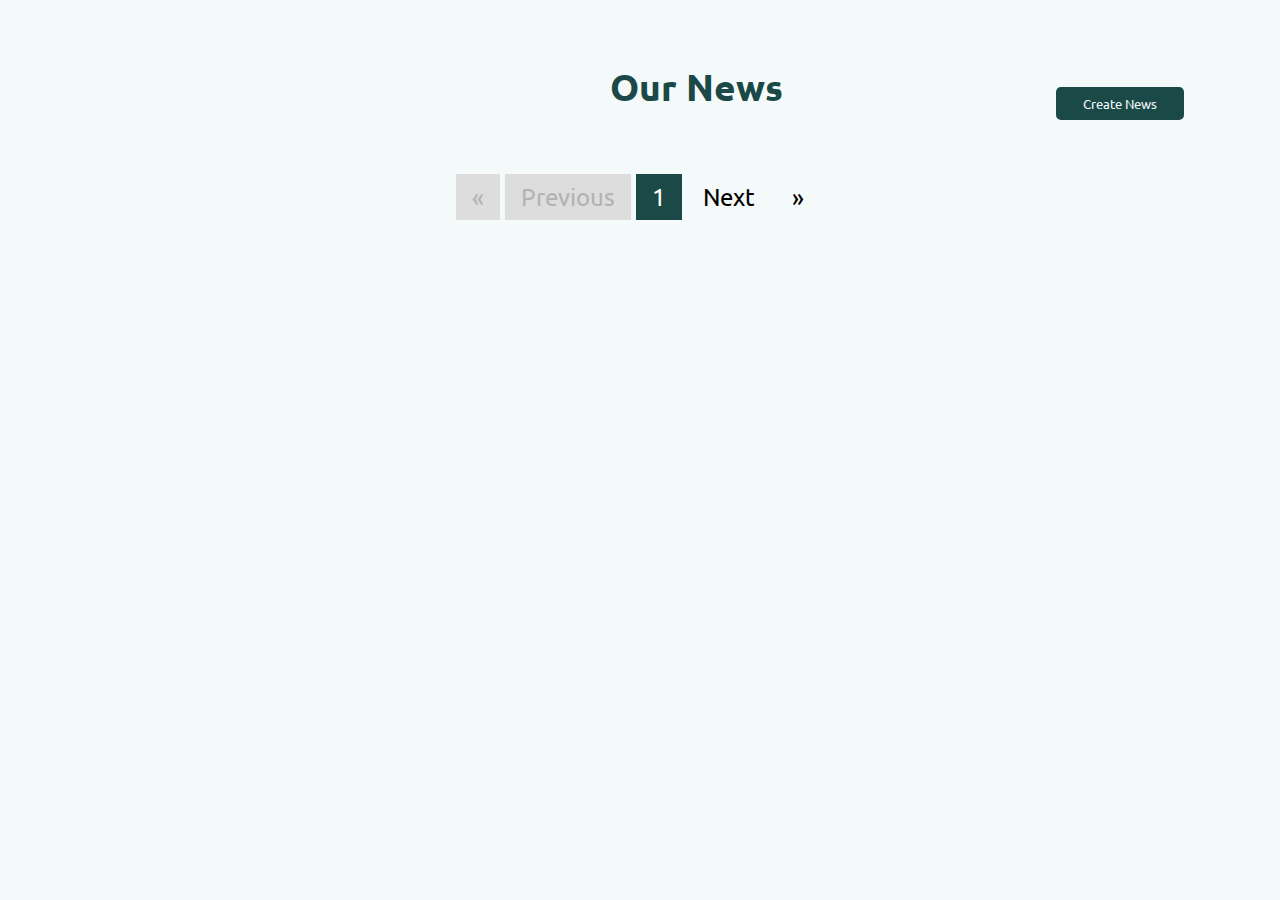
<file: index.html>
<!DOCTYPE html>
<html lang="en">
<head>
    <meta charset="UTF-8">
    <meta http-equiv="X-UA-Compatible" content="IE=edge">
    <link rel="stylesheet" href="./style/style.css"/>
    <meta name="viewport" content="width=device-width, initial-scale=1.0">
    <title>Javascript News Post test</title>
</head>
<body>
    <main class="container">
        <header>
            <div style="flex: 1;"></div>
            <h1  style="flex: 3;" >Our News</h1>
            <a href="./pages/createNews.html"><button  style="flex: 1;">Create News</button></a>
        </header>
        <section class="newsPosts" id="newsPosts">
           
        </section>
        <div class="pagination">
            <button id="first" onclick="firstPage()">&laquo;</button> 
            <button id="previous" onclick="previousPage()">Previous</button> 
            <p class="active" href="#" id="currentPage">1</p>
            <button id="next" onclick="nextPage()">Next</button> 
            <button id="last" onclick="lastPage()">&raquo;</button> 
          </div>
    </main>
    <script src="./scripts/script.js"></script>
</body>

</html>
</file>
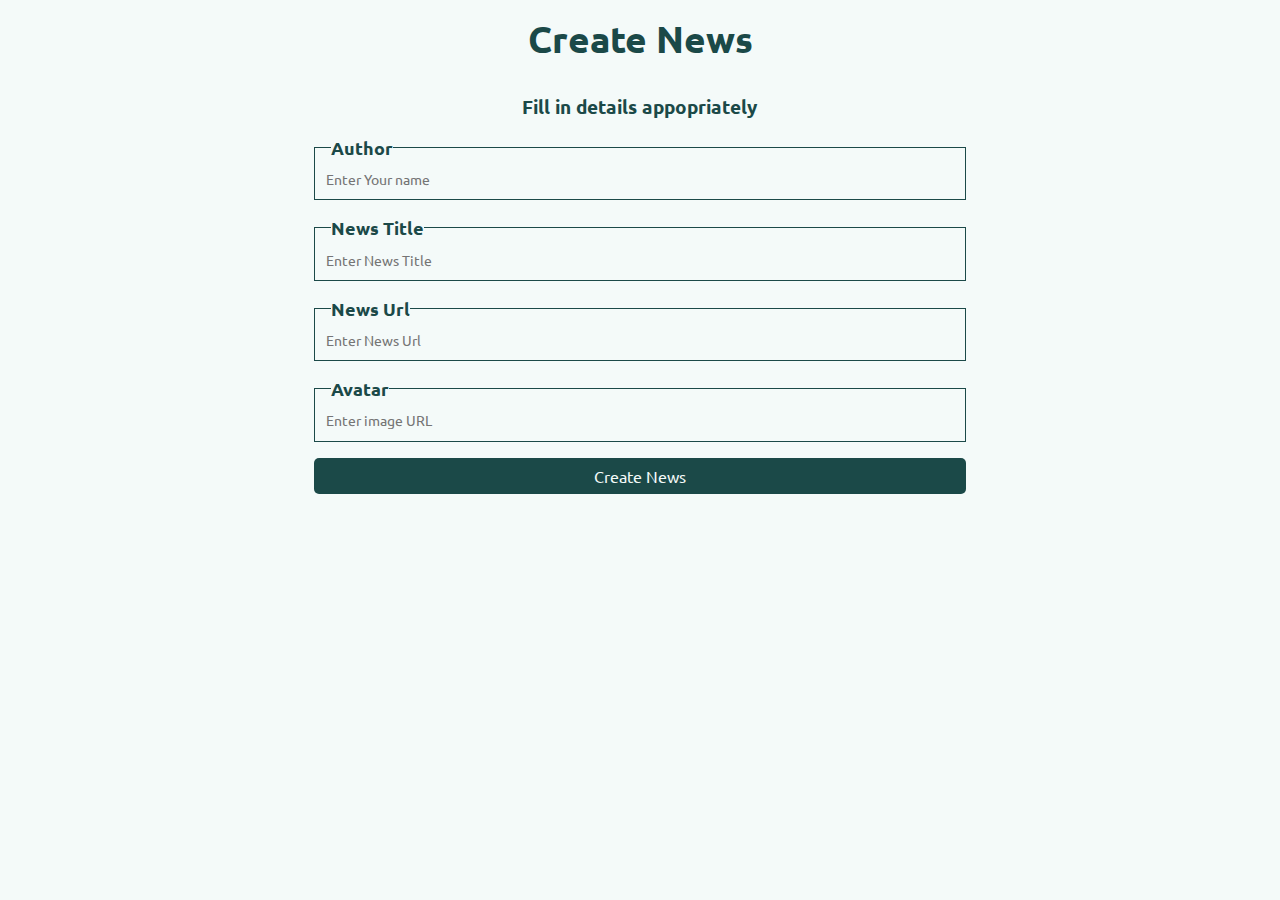
<file: pages/createNews.html>
<!DOCTYPE html>
<html lang="en">

<head>
    <meta charset="UTF-8">
    <meta http-equiv="X-UA-Compatible" content="IE=edge">
    <meta name="viewport" content="width=device-width, initial-scale=1.0">
    <title>Javascript News Post test</title>
    <link rel="stylesheet" href="../style/style.css" />

</head>

<body>
    <main class="nContainer">
        <header>
            <h1 id="newsTitle">Create News</h1>
        </header>
        <form name="createForm" class="createForm" id="createForm" method="post" action="#!">
            <h3>Fill in details appopriately</h3>
            <fieldset>
                <legend>Author</legend>
                <input type="text" id="author" placeholder="Enter Your name" required /><br>
            </fieldset>
            <fieldset>
                <legend>News Title</legend>
                <input type="text" id="title" placeholder="Enter News Title" required /><br>
            </fieldset>
            <fieldset>
                <legend>News Url</legend>
                <input type="text" id="newsurl" placeholder="Enter News Url" required /><br>
            </fieldset>
            <fieldset>
                <legend>Avatar</legend>
                <input type="text" id="imageurl" placeholder="Enter image URL" required /><br>
            </fieldset>
            <button type="submit" id="sendNews">Create News</button>
        </form>
        </form>
    </main>
    <script src="../scripts/createNews.js"></script>

</body>

</html>
</file>
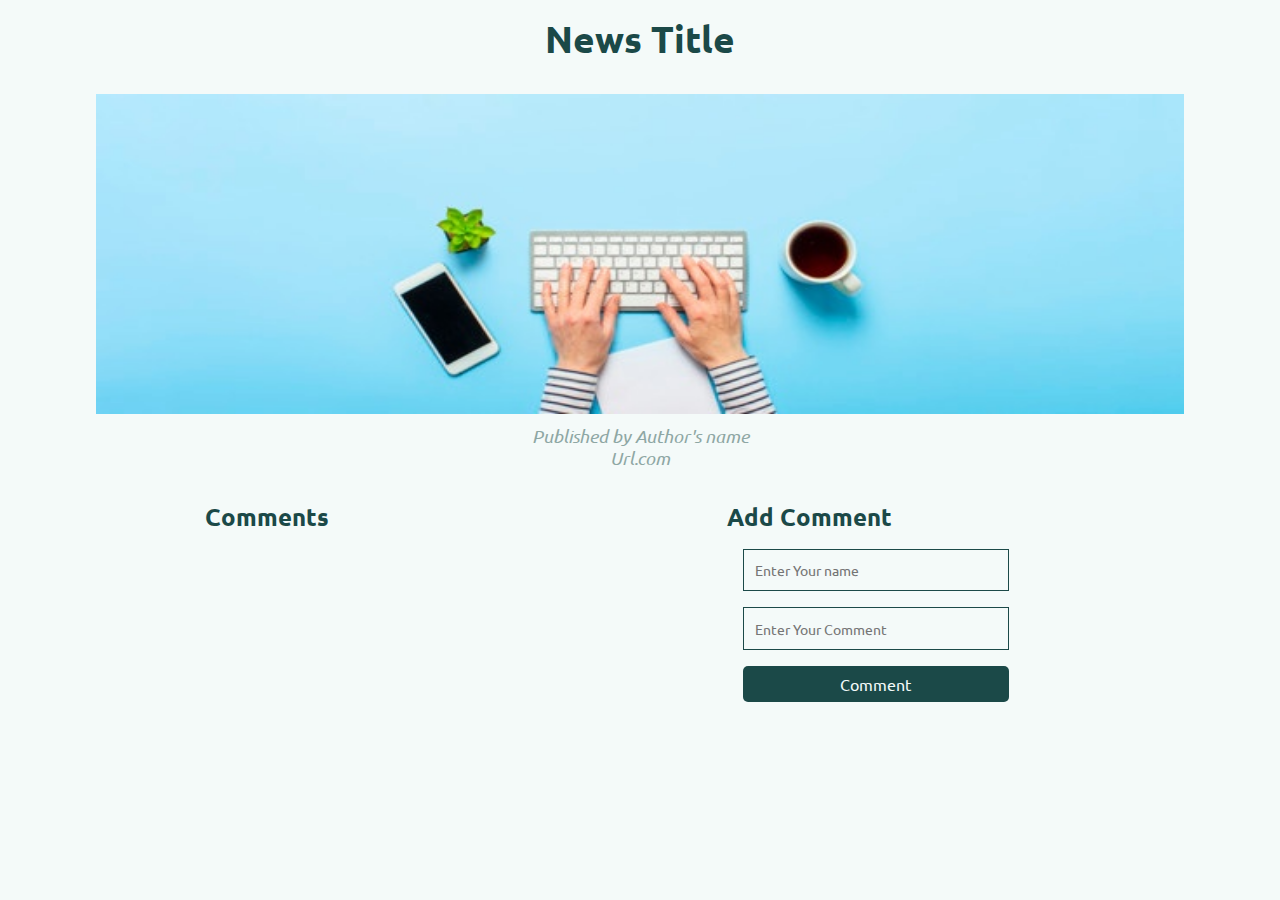
<file: pages/newsDetails.html>
<!DOCTYPE html>
<html lang="en">
<head>
    <meta charset="UTF-8">
    <meta http-equiv="X-UA-Compatible" content="IE=edge">
    <meta name="viewport" content="width=device-width, initial-scale=1.0">
    <link rel="stylesheet" href="../style/style.css"/>
    <title>Javascript News Post test</title>
</head>
<body>
    <main class="nContainer">
        <header>
            <h1 id="newsTitle">News Title</h1>
            <img class="postBanner" src="../assets/banner.jpg" width="100%"/>
        </header>
        <section class="newsBody">
            <div class="newstext">
                <p id="author">Published by Author's name</p>
                <p id="url">Url.com</p>
            </div>
           <div class="comment">
            <div class="comment-list" id="comment-list">
                <h3>Comments</h3>
                <div id="comms">
                </div>
            </div>
            <div class="comment-form">
                <h3 id="formTitle">Add Comment</h3>
                <form name="form" id="form" method="post" action="#!" >
                    <input type="text" id="name" placeholder="Enter Your name" required/><br>
                    <input type="text" id="commentVal" placeholder="Enter Your Comment" required/><br>
                    <button type="submit" id="sendComment">Comment</button>
                </form >
            </div>
           </div>
        </section>
    </main>
    <script src="../scripts/newsDetails.js"></script>
</body>
</html>
</file>
<file: style/style.css>
@import url("https://fonts.googleapis.com/css2?family=Ubuntu:wght@200;400;500;700&display=swap");

* {
  margin: 0;
  padding: 0;
  box-sizing: border-box;
  font-family: "Ubuntu", sans-serif;
  text-decoration: none;
}
body {
  background: #f4faf9;
}
.container,
.nContainer {
  padding: 0;
  width: 85%;
  margin: auto;
  padding-top: 4rem;
  padding-bottom: 4rem;
}
.nContainer {
  padding-top: 1rem;
}
.nContainer header img {
  margin-bottom: 0.5rem;
  height: 20rem;
}
.container header {
  display: flex;
  align-items: center;
}
header button {
  margin: 0.5rem 0;
  color: #f4faf9;
  padding: 0.5rem 1rem;
  border: none;
  width: 8rem;
  border-radius: 5px;
  background-color: #1b4948;
  cursor: pointer;
}
header h1 {
  color: #1b4948;
  font-size: 2.3rem;
  text-align: center;
  margin-bottom: 2rem;
  text-transform: capitalize;
}

.newsPosts {
  width: 98%;
  display: flex;
  margin: auto;
  justify-content: space-evenly;
  flex-wrap: wrap;
  margin-bottom: 2rem;
}

.newsCard {
  margin: 1rem 1.5rem;
  padding: 1rem;
  width: 28%;
  text-align: center;
  background-color: white;
  border-radius: 0.5rem;
}
.newsCard:hover {
  box-shadow: 6px 7px 26px -10px rgba(0, 0, 0, 0.75);
  cursor: pointer;
}

.newsCard img {
  border-radius: 0.5rem;
  width: 100%;
}

.newsCard h2 {
  margin: 0.5rem 0;
  color: #1b4948;
  text-transform: capitalize;
}
.newsCard button {
  margin: 0.5rem 0;
  color: #f4faf9;
  padding: 0.5rem 1rem;
  border: none;
  border-radius: 5px;
  background-color: #1b4948;
  cursor: pointer;
}

.newsCard h3 {
  font-size: 0.9rem;
  margin-bottom: 0.8rem;
  font-weight: normal;
  color: #b3b3b3;
}
.pagination {
  display: flex;
  justify-content: center;
}
/* Pagination links */
.pagination button,
.pagination p {
  color: black;
  padding: 8px 16px;
  text-decoration: none;
  font-size: 1.5rem;
  background-color: unset;
  border: none;
  margin-right: 5px;
  transition: background-color 0.3s;
}

/* Style the active/current link */
.pagination p.active {
  background-color: #1b4948;
  color: white;
}

/* Add a grey background color on mouse-over */
.pagination button:hover:not(.active) {
  background-color: #ddd;
  cursor: pointer;
}
.pagination button:disabled {
  background-color: #ddd;
  color: #b3b3b3;
}
.newstext {
  text-align: center;
  color: #8ea7a4;
  font-style: italic;
  font-size: 1.1rem;
}
.comment {
  width: 80%;
  margin: auto;
  display: flex;
  margin-top: 1rem;
  justify-content: space-between;
}
.comment h3 {
  font-size: 1.5rem;
  color: #1b4948;
  padding: 1rem 0;
}
.comment-list {
  width: 40%;
}
.comment-list aside {
  display: flex;
  border-bottom: 1px solid #8ea7a4;
  padding-top: 1rem;
  padding-bottom: 1rem;
}
.comment-list aside img {
  margin: 0 0.5rem 0.5rem 0.5rem;
}
.comment-list article {
  flex: 1;
}
.comment-list aside article {
  margin: 0 0.5rem 0.5rem 0.5rem;
}
.comment-list aside h4 {
  color: #1b4948;
  padding-bottom: 0.3rem;
  padding-top: 0.5rem;
}
.comment-list aside p {
  color: #8ea7a4;
  font-size: 0.9rem;
  font-style: italic;
}
.comment-form {
  /* border: 1px solid #1b4948; */
  width: 40%;
}
.createForm {
  width: 60%;
  margin: auto;
}

.createForm h3 {
  text-align: center;
  color: #1b4948;
  font-size: 1.2rem;
  margin-bottom: 1rem;
}
.createForm fieldset {
  border: 1px solid #1b4948;
  margin-bottom: 1rem;
}
.createForm legend {
  font-size: 1.1rem;
  color: #1b4948;
  margin-left: 1rem;
  font-weight: 600;
}
.createForm input {
  margin-bottom: 0;
  border: none;
  padding: 0.7rem;
  width: 100%;
  background-color: #f4faf9;
  font-size: 0.9rem;
}
.createForm input:focus {
  outline: none;
}
.comment-form input {
  width: 80%;
  margin-bottom: 1rem;
  padding: 0.7rem;
  background-color: #f4faf9;
  border: 1px solid #1b4948;
  font-size: 0.9rem;
}
form {
  margin-left: 1rem;
  font-size: 0.9rem;
}
.comment-form button,
.createForm button {
  background-color: #1b4948;
  color: #f4faf9;
  padding: 0.5rem 1rem;
  border: none;
  border-radius: 5px;
  width: 80%;
  font-size: 1rem;
  cursor: pointer;
}

.createForm button {
  width: 100%;
}
.delete {
  color: red;
  background-color: unset;
  border: none;
  font-weight: 700;
  margin-right: 0.4rem;
}
.delete:hover {
  font-size: 1.5rem;
  cursor: pointer;
}
.edit {
  color: #1b4948;
  background-color: unset;
  border: none;
  font-weight: 700;
}
.edit:hover {
  font-size: 1.5rem;
  cursor: pointer;
}
</file>
